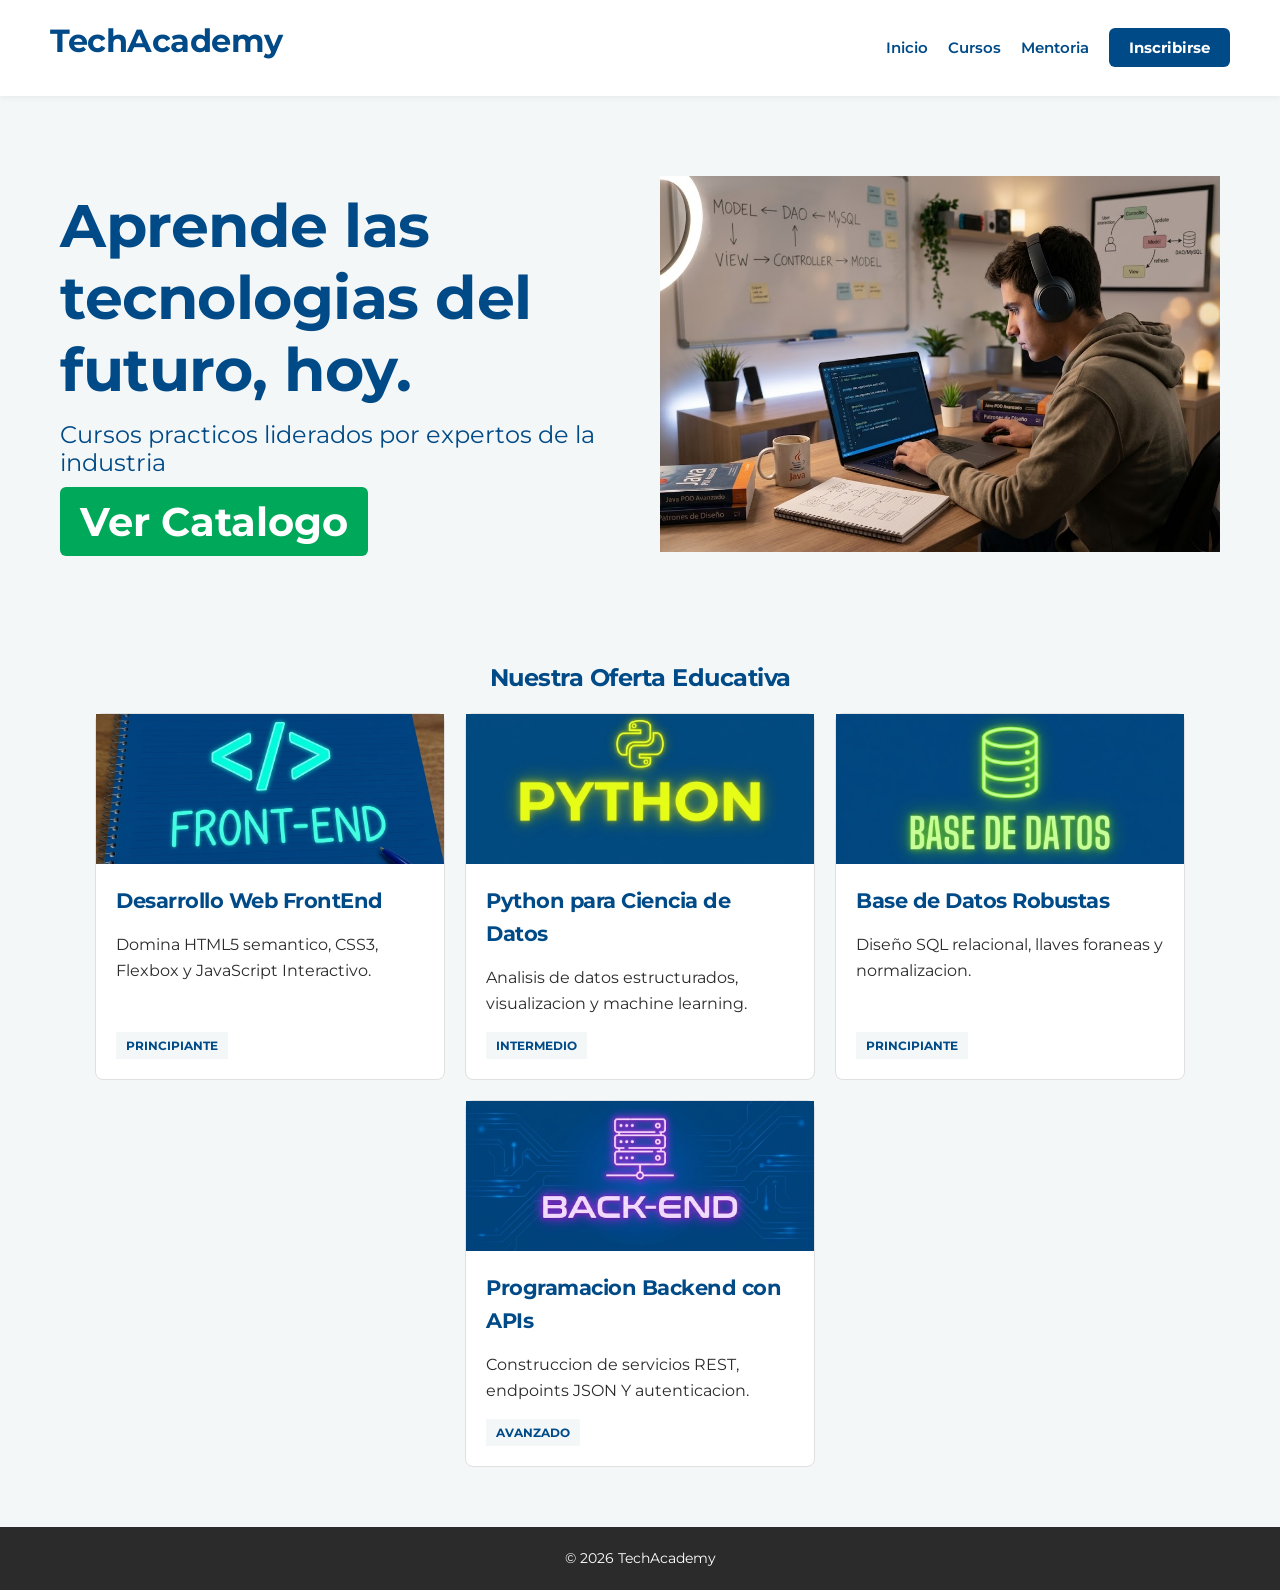
<file: index.html>
<!DOCTYPE html>
<html lang="es">
<head>
    <meta charset="UTF-8">
    <meta name="viewport" content="width=device-width, initial-scale=1.0">
    <link rel="stylesheet" href="css/miEstilo.css">
    <title>TechAcademy</title>
    <link rel="preconnect" href="https://fonts.googleapis.com">
<link rel="preconnect" href="https://fonts.gstatic.com" crossorigin>
<link href="https://fonts.googleapis.com/css2?family=Montserrat:ital,wght@0,100..900;1,100..900&display=swap" rel="stylesheet"> 
</head>
<body>
    <!--encabezado-->
    <header>
        <div id="logo"> 
            <h1>TechAcademy</h1>
        </div>
        <nav class="navPrincipal">
            <ul>
                <li><a href="index.html">Inicio</a></li>
                <li><a href="cursos.html">Cursos</a></li>
                <li><a href="mentoria.html">Mentoria</a></li>
                <li><a href="inscripcion.html" id="btn_destacado">Inscribirse</a></li>
            </ul>
        </nav>
    </header>
    <!--contenido principal-->
    <main class="contenedor_principal">

        <section class="tec">
        <section class="tec_contenido">

            <h2>Aprende las tecnologias del futuro, hoy.</h2>
            <p>Cursos practicos liderados por expertos de la industria</p>
            <a href="" id="btn_accion">Ver Catalogo</a>
        </section>
        <section class="imagen">
            <img src="images/img1.jpg" alt="Estudiante Programador">
        </section>
        </section>
        <section id="catalogo">
            <h2>Nuestra Oferta Educativa</h2>
            <div class="grid_cursos">
                <article class="tarjeta_curso">
                   <img src="images/img2.jpg" alt="FronEnd">
                   <div class="info_curso">
                    <h3>Desarrollo  Web FrontEnd</h3>
                    <p>Domina HTML5 semantico, CSS3, Flexbox y JavaScript Interactivo.</p>
                    <span class="nivel">Principiante</span>
                   </div> 
                   <div class></div>
                </article>

                <article class="tarjeta_curso">
                   <img src="images/img3.jpg" alt="Python">
                   <div class="info_curso">
                    <h3>Python para Ciencia de Datos</h3>
                    <p>Analisis de datos estructurados, visualizacion y machine learning.</p>
                    <span class="nivel">Intermedio</span>
                   </div> 
                   <div class></div>
                </article>

                <article class="tarjeta_curso">
                   <img src="images/img4.jpg" alt="Base de Datos">
                   <div class="info_curso">
                    <h3>Base de Datos Robustas</h3>
                    <p>Diseño SQL relacional, llaves foraneas y normalizacion.</p>
                    <span class="nivel">Principiante</span>
                   </div> 
                   <div class></div>
                </article>

                <article class="tarjeta_curso">
                   <img src="images/img5.jpg" alt="Backend con APIs">
                   <div class="info_curso">
                    <h3>Programacion Backend con APIs</h3>
                    <p>Construccion de servicios REST, endpoints JSON Y autenticacion.</p>
                    <span class="nivel">Avanzado</span>
                   </div> 
                   <div class></div>
                </article>

            </div>
        </section>
    </main>
    <footer>
        <p>&copy; 2026 TechAcademy</p>
    </footer>
</body>
</html>
</file>
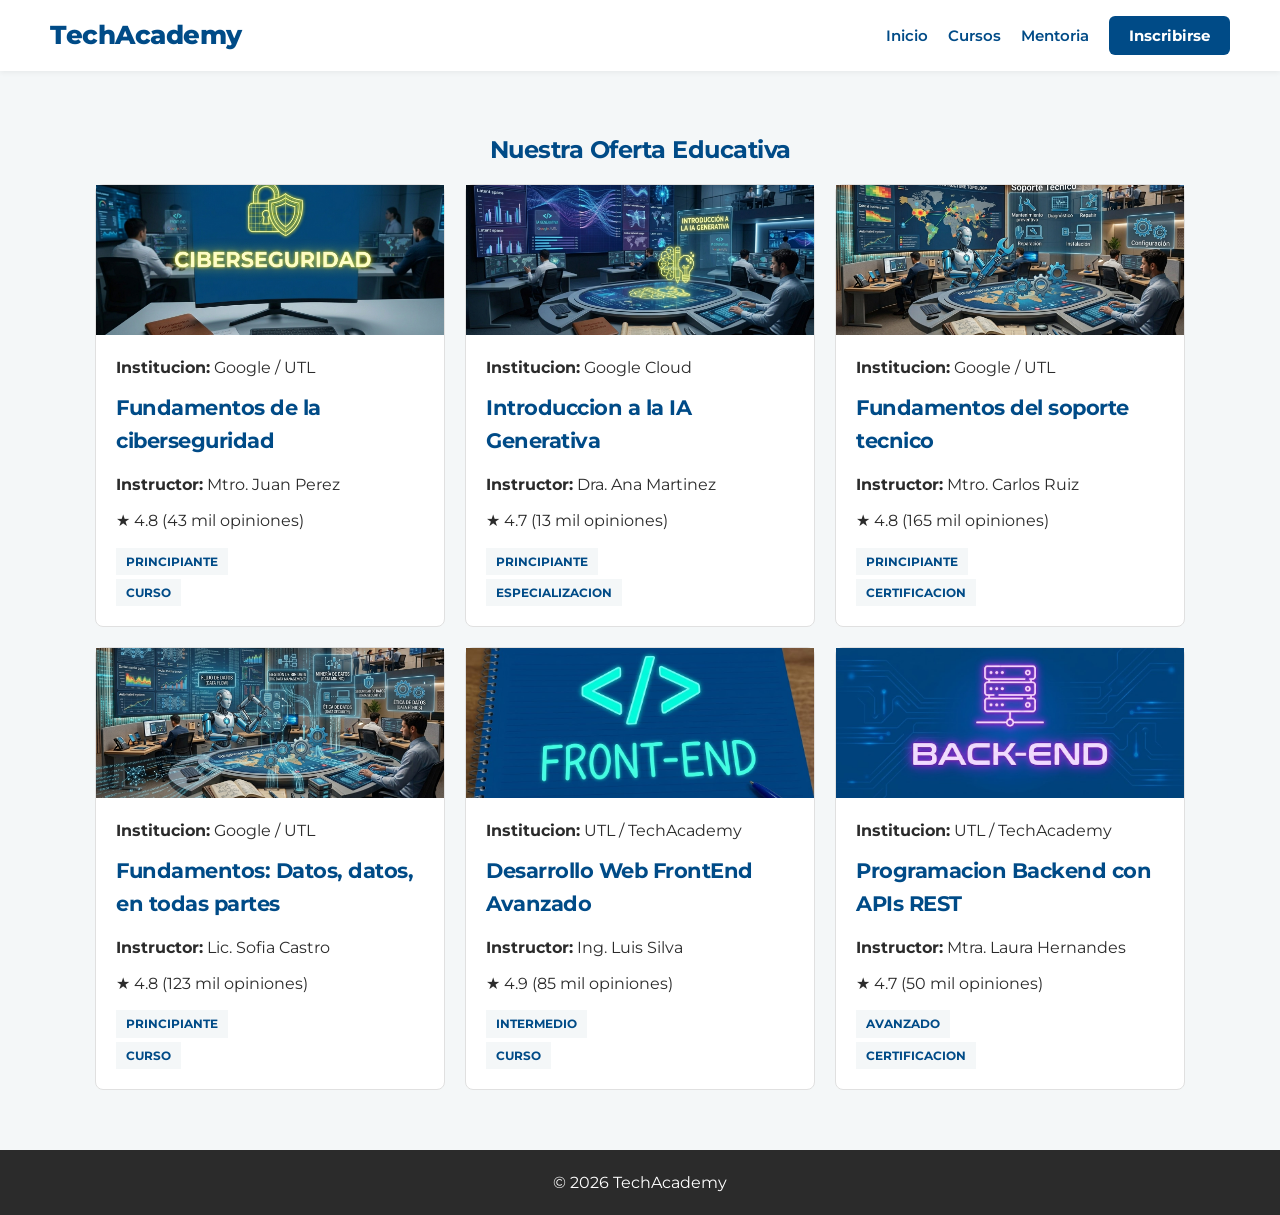
<file: cursos.html>
<!DOCTYPE html>
<html lang="es">
<head>
    <meta charset="UTF-8">
    <meta name="viewport" content="width=device-width, initial-scale=1.0">
    <link rel="stylesheet" href="css/cEstilo.css">
    <title>Cursos - TechAcademy</title>
    <link rel="preconnect" href="https://fonts.googleapis.com">
    <link rel="preconnect" href="https://fonts.gstatic.com" crossorigin>
    <link href="https://fonts.googleapis.com/css2?family=Montserrat:ital,wght@0,100..900;1,100..900&display=swap" rel="stylesheet"> 
</head>
<body>
    <!-- Encabezado -->
    <header>
        <div id="logo">
            <h1>TechAcademy</h1>
        </div>
        <nav class="navPrincipal">
            <ul>
                <li><a href="index.html">Inicio</a></li>
                <li><a href="cursos.html">Cursos</a></li>
                <li><a href="mentoria.html">Mentoria</a></li>
                <li><a href="inscripcion.html" id="btn_destacado">Inscribirse</a></li>
            </ul>
        </nav>
    </header>

    <main class="contenedor_principal">
        <section id="catalogo">
            <h2>Nuestra Oferta Educativa</h2>

            <div class="grid_cursos">

                <!-- Curso 1 -->
                <article class="tarjeta_curso">
                    <img src="images/img6.jpg" alt="Fundamentos de Ciberseguridad">
                    <div class="info_curso">
                        <p><strong>Institucion:</strong> Google / UTL</p>
                        <h3>Fundamentos de la ciberseguridad</h3>
                        <p><strong>Instructor:</strong> Mtro. Juan Perez</p>
                        <p>★ 4.8 (43 mil opiniones)</p>
                        <span class="nivel">Principiante</span>
                        <span class="nivel">Curso</span>
                    </div>
                </article>

                <!-- Curso 2 -->
                <article class="tarjeta_curso">
                    <img src="images/img7.jpg" alt="IA Generativa">
                    <div class="info_curso">
                        <p><strong>Institucion:</strong> Google Cloud</p>
                        <h3>Introduccion a la IA Generativa</h3>
                        <p><strong>Instructor:</strong> Dra. Ana Martinez</p>
                        <p>★ 4.7 (13 mil opiniones)</p>
                        <span class="nivel">Principiante</span>
                        <span class="nivel">Especializacion</span>
                    </div>
                </article>

                <!-- Curso 3 -->
                <article class="tarjeta_curso">
                    <img src="images/img8.jpg" alt="Soporte Tecnico">
                    <div class="info_curso">
                        <p><strong>Institucion:</strong> Google / UTL</p>
                        <h3>Fundamentos del soporte tecnico</h3>
                        <p><strong>Instructor:</strong> Mtro. Carlos Ruiz</p>
                        <p>★ 4.8 (165 mil opiniones)</p>
                        <span class="nivel">Principiante</span>
                        <span class="nivel">Certificacion</span>
                    </div>
                </article>

                <!-- Curso 4 -->
                <article class="tarjeta_curso">
                    <img src="images/img9.jpg" alt="Ciencia de Datos">
                    <div class="info_curso">
                        <p><strong>Institucion:</strong> Google / UTL</p>
                        <h3>Fundamentos: Datos, datos, en todas partes</h3>
                        <p><strong>Instructor:</strong> Lic. Sofia Castro</p>
                        <p>★ 4.8 (123 mil opiniones)</p>
                        <span class="nivel">Principiante</span>
                        <span class="nivel">Curso</span>
                    </div>
                </article>

                <!-- Curso 5 -->
                <article class="tarjeta_curso">
                    <img src="images/img2.jpg" alt="Desarrollo Web FrontEnd">
                    <div class="info_curso">
                        <p><strong>Institucion:</strong> UTL / TechAcademy</p>
                        <h3>Desarrollo Web FrontEnd Avanzado</h3>
                        <p><strong>Instructor:</strong>  Ing. Luis Silva</p>
                        <p>★ 4.9 (85 mil opiniones)</p>
                        <span class="nivel">Intermedio</span>
                        <span class="nivel">Curso</span>
                    </div>
                </article>

                <!-- Curso 6 -->
                <article class="tarjeta_curso">
                    <img src="images/img5.jpg" alt="Backend y APIs">
                    <div class="info_curso">
                        <p><strong>Institucion:</strong> UTL / TechAcademy</p>
                        <h3>Programacion Backend con APIs REST</h3>
                        <p><strong>Instructor:</strong> Mtra. Laura Hernandes</p>
                        <p>★ 4.7 (50 mil opiniones)</p>
                        <span class="nivel">Avanzado</span>
                        <span class="nivel">Certificacion</span>
                    </div>
                </article>

            </div>
        </section>
    </main>

    <footer>
        <p>&copy; 2026 TechAcademy</p>
    </footer>
</body>
</html>
</file>
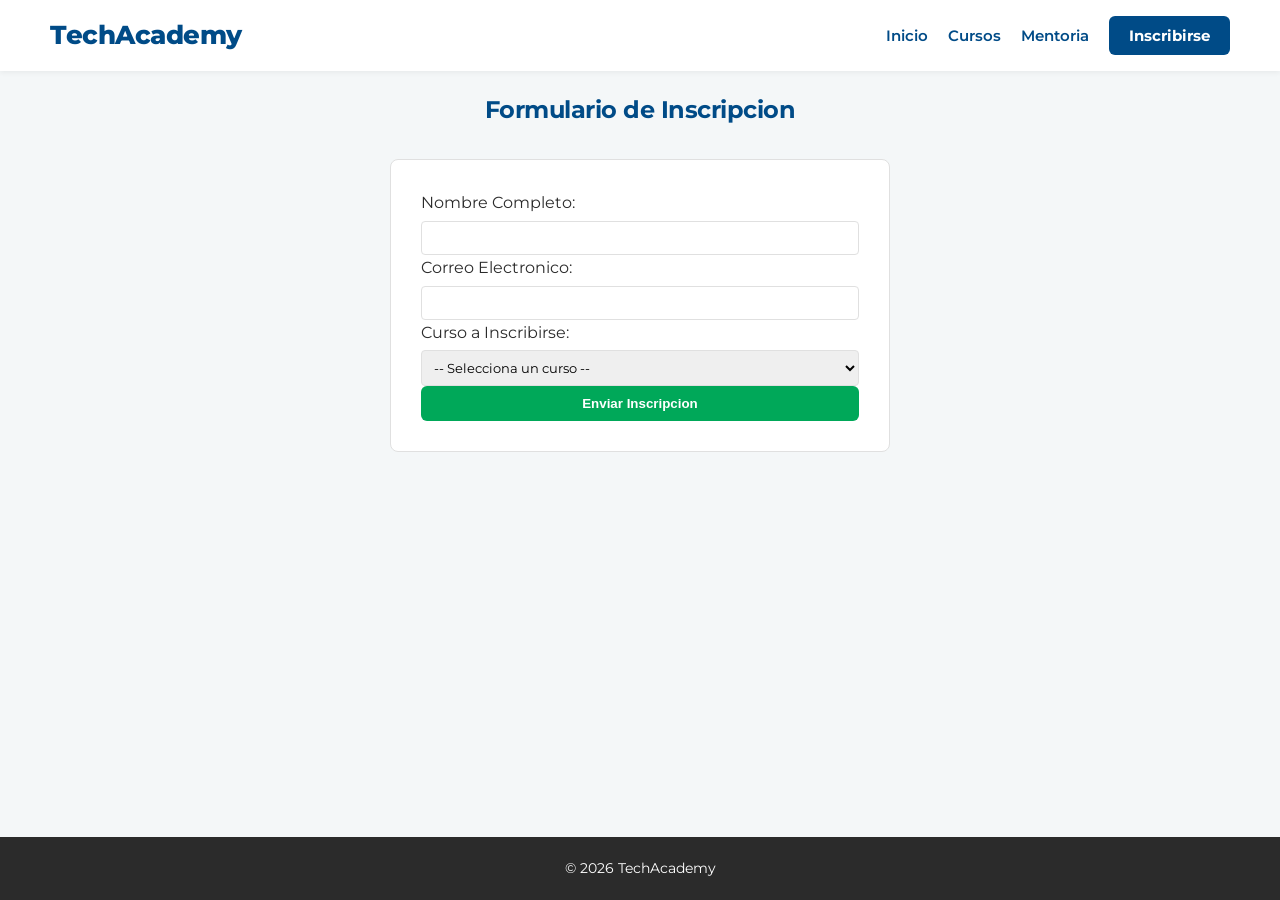
<file: inscripcion.html>
<!DOCTYPE html>
<html lang="es">
<head>
    <meta charset="UTF-8">
    <meta name="viewport" content="width=device-width, initial-scale=1.0">
    <link rel="stylesheet" href="css/mEstilo.css">
    <title>Inscripcion - TechAcademy</title>
    <link rel="preconnect" href="https://fonts.googleapis.com">
    <link rel="preconnect" href="https://fonts.gstatic.com" crossorigin>
    <link href="https://fonts.googleapis.com/css2?family=Montserrat:ital,wght@0,100..900;1,100..900&display=swap" rel="stylesheet"> 
</head>
<body>
    <header>
        <div id="logo">
            <h1>TechAcademy</h1>
        </div>
        <nav class="navPrincipal">
            <ul>
                <li><a href="index.html">Inicio</a></li>
                <li><a href="cursos.html">Cursos</a></li>
                <li><a href="mentoria.html">Mentoria</a></li>
                <li><a href="inscripcion.html" id="btn_destacado">Inscribirse</a></li>
            </ul>
        </nav>
    </header>

    <main class="contenedor_principal">
        <section id="catalogo">
            <h2 class="titulo_centrado">Formulario de Inscripcion</h2>

            <form action="inscripcion.html" method="GET" class="formulario_inscripcion">
                
                <div class="campo_form">
                    <label for="nombre">Nombre Completo:</label>
                    <input type="text" id="nombre" name="nombre" required>
                </div>

                <div class="campo_form">
                    <label for="correo">Correo Electronico:</label>
                    <input type="email" id="correo" name="correo" required>
                </div>

                <div class="campo_form">
                    <label for="curso">Curso a Inscribirse:</label>
                    <select id="curso" name="curso" required>
                        <option value="">-- Selecciona un curso --</option>
                        <option value="ciberseguridad">Fundamentos de la Ciberseguridad</option>
                        <option value="ia">Introduccion a la IA Generativa</option>
                        <option value="soporte">Fundamentos del Soporte Tecnico</option>
                        <option value="datos">Fundamentos: Datos, datos, en todas partes</option>
                        <option value="frontend">Desarrollo Web FrontEnd Avanzado</option>
                        <option value="backend">Programacion Backend con APIs REST</option>
                        
                    </select>
                </div>

                <button type="submit" id="btn_accion" class="btn_enviar">Enviar Inscripcion</button>
            </form>
        </section>
    </main>

    <footer>
        <p>&copy; 2026 TechAcademy</p>
    </footer>
</body>
</html>
</file>
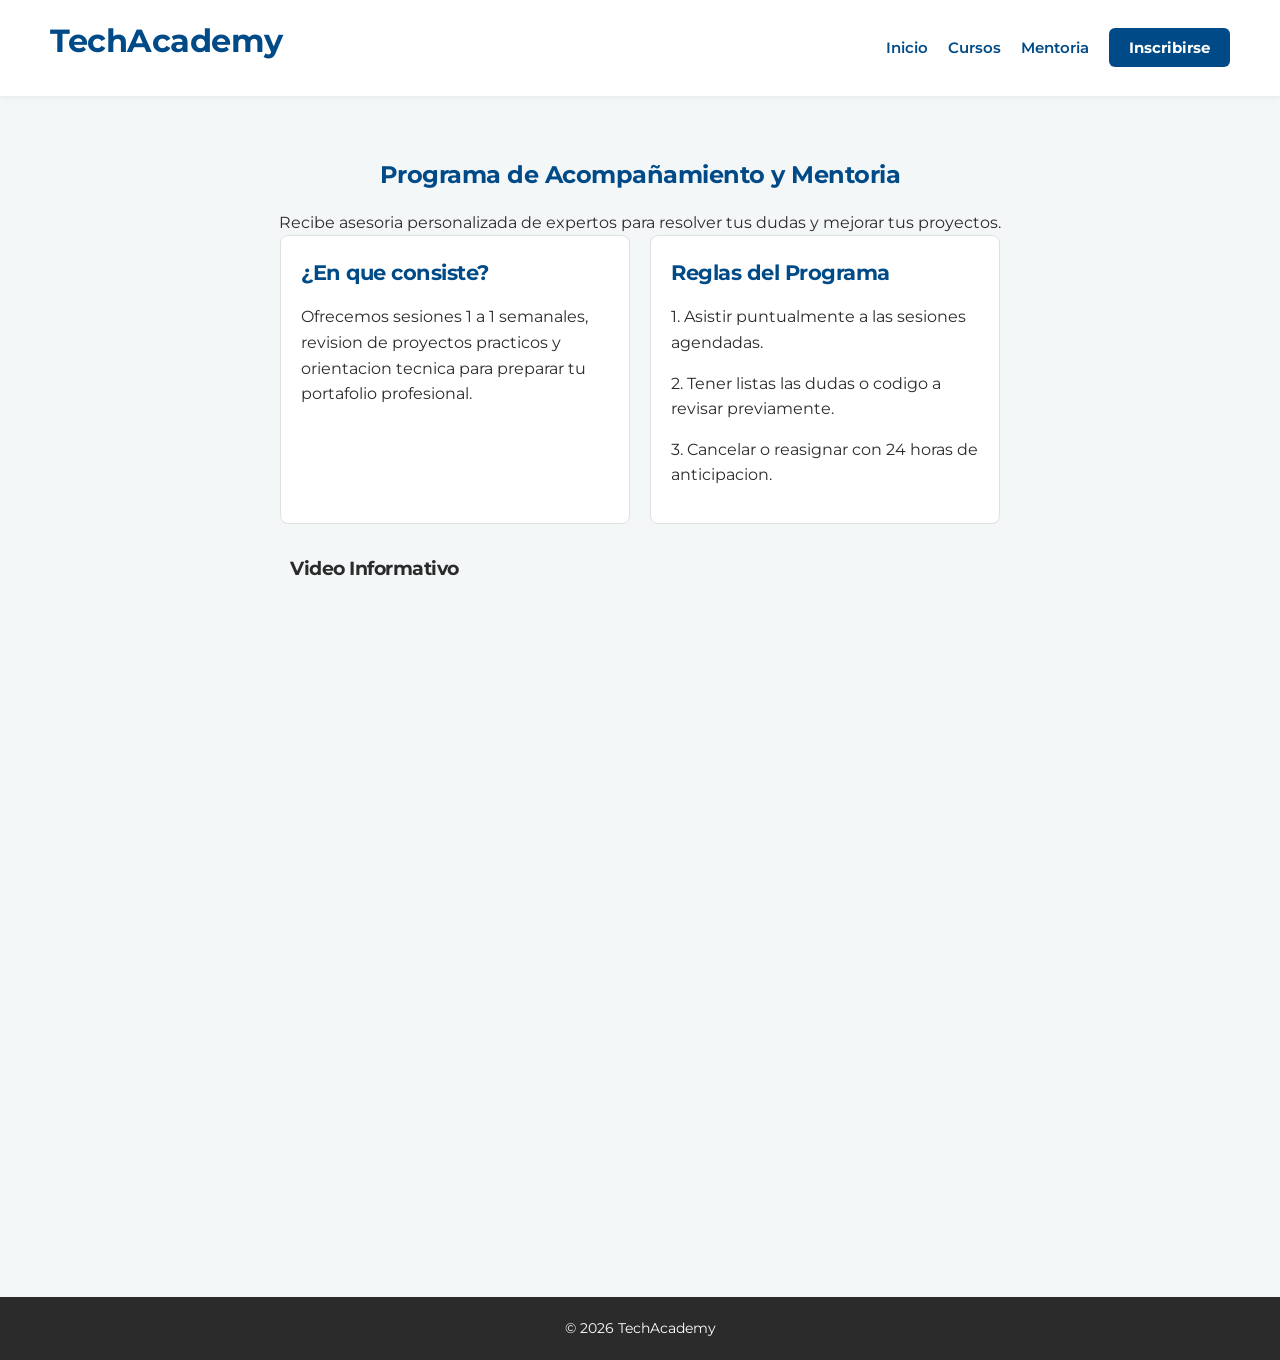
<file: mentoria.html>
<!DOCTYPE html>
<html lang="es">
<head>
    <meta charset="UTF-8">
    <meta name="viewport" content="width=device-width, initial-scale=1.0">
    <link rel="stylesheet" href="css/miEstilo.css">
    <title>Mentoria - TechAcademy</title>
    <link rel="preconnect" href="https://fonts.googleapis.com">
    <link rel="preconnect" href="https://fonts.gstatic.com" crossorigin>
    <link href="https://fonts.googleapis.com/css2?family=Montserrat:ital,wght@0,100..900;1,100..900&display=swap" rel="stylesheet"> 
</head>
<body>
    <header>
        <div id="logo">
            <h1>TechAcademy</h1>
        </div>
        <nav class="navPrincipal">
            <ul>
                <li><a href="index.html">Inicio</a></li>
                <li><a href="cursos.html">Cursos</a></li>
                <li><a href="mentoria.html">Mentoria</a></li>
                <li><a href="inscripcion.html" id="btn_destacado">Inscribirse</a></li>
            </ul>
        </nav>
    </header>

    <main class="contenedor_principal">
        <section id="catalogo">
            <h2>Programa de Acompañamiento y Mentoria</h2>
            <p>Recibe asesoria personalizada de expertos para resolver tus dudas y mejorar tus proyectos.</p>

            <div class="grid_cursos">
                <article class="tarjeta_curso">
                    <div class="info_curso">
                        <h3>¿En que consiste?</h3>
                        <p>Ofrecemos sesiones 1 a 1 semanales, revision de proyectos practicos y orientacion tecnica para preparar tu portafolio profesional.</p>
                    </div>
                </article>

                <article class="tarjeta_curso">
                    <div class="info_curso">
                        <h3>Reglas del Programa</h3>
                        <p>1. Asistir puntualmente a las sesiones agendadas.</p>
                        <p>2. Tener listas las dudas o codigo a revisar previamente.</p>
                        <p>3. Cancelar o reasignar con 24 horas de anticipacion.</p>
                    </div>
                </article>
            </div>

            <!-- video extraido de youtube -->
            <div class="contenedor_video">
                <h3>Video Informativo</h3>
                    <iframe width="560" height="315" src="https://www.youtube.com/embed/V2JNDpapL8s?si=8U96107le56zhIj2" 
                    title="YouTube video player" frameborder="0" allow="accelerometer; autoplay; clipboard-write; encrypted-media; gyroscope; picture-in-picture; web-share"
                     referrerpolicy="strict-origin-when-cross-origin" allowfullscreen>
                    </iframe>
            </div>
        </section>
    </main>

    <footer>
        <p>&copy; 2026 TechAcademy</p>
    </footer>
</body>
</html>
</file>
<file: css/miEstilo.css>
/*Recurso con fuente descargada*/
@font-face{
    font-family: 'OpenDescargada';
    src: url('../fonts/OpenSans-Regular.ttf') format('woff2');
}

:root{
    --color_principal:#004b87;
    --color_secundario:#00a859;
    --color_obscuro:#2b2b2b;
    --color_claro: #fff;
    --color_fondo:#f4f7f8;
    --color_borde:#e0e0e0;

    --fuente_titulos:'Montserrat';
    --fuente_cuerpo:'OpenDescargada';
}

*{
    box-sizing: border-box;
    margin: 0;
    padding: 0;
}

body{
    background-color: var(--color_fondo);
    color: var(--color_obscuro);
    line-height: 1.6;
    font-family: var(--fuente_titulos);
}

ul{
    list-style: none;
}
a{
    text-decoration: none;
    font-family: var(--fuente_titulos);

}
header{
    display: flex; 
    background-color: var(--color_claro);
    justify-content: space-between;
    align-items: center;
    box-shadow: 0 2px 5px rgba(0,0,0,0.05);
    /*PARA MENU PEGAJOSO*/
    top:0;
    position: sticky;
    z-index: 1000;
    padding: 15px 50px;
    color: var(--color_principal);
}
nav{
    display: flex;
}
nav ul{
    display: flex;
    gap: 20px;
    align-items: center;
}
nav a{
    font-size: 0.95rem;
    font-weight: 600;
    color: inherit;
}
nav a:hover{
    color: var(--color_principal);
}
.logo h1{
    color: var(--color_principal);
    font-size: 1.6rem;
    font-weight: 800;
    margin-bottom: 0;
}
h1,h2,h3{
    font-family: var(--fuente_titulos);
    font-weight: 700;
    letter-spacing: -0.5px;/*APACHURRA EL TEXTO*/
    margin-bottom: 15px;
}
#btn_destacado, #btn_accion{
    padding: 10px 20px;
    border-radius: 6px;
    font-weight: 700;
    
}
#btn_destacado{
    background-color: var(--color_principal);
    color: var(--color_claro)
}
#btn_accion{
    background-color: var(--color_secundario);
    color: var(--color_claro)
}
#btn_accion:hover{
    background-color: var(--color_principal);
    color: var(--color_claro)
}
#btn_destacado:hover{
    background-color: var(--color_claro);
    color: var(--color_principal)
}
.contenedor_principal{
    max-width: 1200px;
    margin: 0 auto;
    padding: 20px;
}

.tec{
    display: flex;
    align-items: center;
    gap: 40px;
    padding: 60px 0;
    flex-wrap: wrap;

}

.tec_contenido, .imagen{
    flex: 1 1 300px;
}
.tec_contenido{
    font-size: 2.5rem;
    color:var(--color_principal);
    line-height: 1.2;
}
.tec_contenido p{
    font-size: 1.5rem;
    margin-bottom: 20px;
}
img{width: 100%;}

#catalogo{
    padding: 40px 0;
}

#catalogo h2{
    text-align: center;
    color: var(--color_principal);
}
.grid_cursos{
    display: flex;
    flex-wrap: wrap;
    gap: 20px;
    justify-content: center;
}
.tarjeta_curso{
    background-color: var(--color_claro);
    border: 1px solid var(--color_borde);
    border-radius: 8px;
    flex: 1 1 280px;
    max-width: 350px;
    display: flex;
    flex-direction: column;
    transition: transform 0.5s ease, box-shadow 0.5s ease;
}
.tarjeta_curso:hover{
    transform: translateY(-5px);
    box-shadow: 0 6px 18px rgba(0,0,0,0.08);
}
.tarjeta_curso img{
    width: 100%;
    height: 150px;
    object-fit: cover;
}
.info_curso{
    padding: 20px;
    flex-grow: 1;
    display: flex;
    flex-direction: column;
}
.info_curso h3{
    font-size: 1.3rem;
    color: var(--color_principal);

}
.info_curso p{
    margin-bottom: 15px;
    flex-grow: 1;
    color: var(--color_obscuro);
}
.nivel{
    background-color: var(--color_fondo);
    color: var(--color_principal);
    font-family: var(--fuente_titulos);
    padding: 4px 10px;
    font-size: 0.75rem;
    font-weight: 700;
    text-transform: uppercase;
    align-self: flex-start;
}

/*fooder*/
footer{
    background-color: var(--color_obscuro);
    color: var(--color_claro);
    text-align: center;
    padding: 20px;
    font-size: 0.9rem;
}

#catalogo h2, 
#catalogo > p {
    text-align: center;
}

.contenedor_video {
    position: relative;
    width: 100%;
    max-width: 700px;
    margin: 30px auto;
    padding-bottom: 56.25%; 
    height: 0;
    overflow: hidden;
}

.video_mentoria {
    position: absolute;
    top: 0;
    left: 0;
    width: 100%;
    height: 100%;
    border: 0;
    border-radius: 8px;
}
</file>
<file: css/cEstilo.css>
@font-face{
    font-family: 'OpenDescargada';
    src: url('../fonts/OpenSans-Regular.ttf') format('woff2');
}

:root{
    --color_principal: #004b87;
    --color_secundario: #00a859;
    --color_obscuro: #2b2b2b;
    --color_claro: #fff;
    --color_fondo: #f4f7f8;
    --color_borde: #e0e0e0;

    --fuente_titulos: 'Montserrat';
    --fuente_cuerpo: 'OpenDescargada';
}

*{
    box-sizing: border-box;
    margin: 0;
    padding: 0;
}

body{
    background-color: var(--color_fondo);
    color: var(--color_obscuro);
    line-height: 1.6;
    font-family: var(--fuente_titulos);

    /* PARA EMPUJAR EL FOOTER HASTA ABAJO */
    min-height: 100vh;
    display: flex;
    flex-direction: column;
}

ul{
    list-style: none;
}

a{
    text-decoration: none;
    font-family: var(--fuente_titulos);
}

header{
    display: flex;
    background-color: var(--color_claro);
    justify-content: space-between;
    align-items: center;
    box-shadow: 0 2px 5px rgba(0,0,0,0.05);
    top: 0;
    position: sticky;
    z-index: 1000;
    padding: 15px 50px;
    color: var(--color_principal);
}

nav{
    display: flex;
}

nav ul{
    display: flex;
    gap: 20px;
    align-items: center;
}

nav a{
    font-size: 0.95rem;
    font-weight: 600;
    color: inherit;
}

nav a:hover{
    color: var(--color_principal);
}

#logo h1{
    color: var(--color_principal);
    font-size: 1.6rem;
    font-weight: 800;
    margin-bottom: 0;
}

h1, h2, h3{
    font-family: var(--fuente_titulos);
    font-weight: 700;
    letter-spacing: -0.5px;
    margin-bottom: 15px;
}

#btn_destacado, #btn_accion{
    padding: 10px 20px;
    border-radius: 6px;
    font-weight: 700;
}

#btn_destacado{
    background-color: var(--color_principal);
    color: var(--color_claro);
}

#btn_accion{
    background-color: var(--color_secundario);
    color: var(--color_claro);
}

#btn_accion:hover{
    background-color: var(--color_principal);
    color: var(--color_claro);
}

#btn_destacado:hover{
    background-color: var(--color_claro);
    color: var(--color_principal);
}

.contenedor_principal{
    max-width: 1200px;
    margin: 0 auto;
    padding: 20px;
    width: 100%;
    flex: 1; 
}

img{
    width: 100%;
}

#catalogo{
    padding: 40px 0;
}

#catalogo h2{
    text-align: center;
    color: var(--color_principal);
}

.grid_cursos{
    display: flex;
    flex-wrap: wrap;
    gap: 20px;
    justify-content: center;
}

.tarjeta_curso{
    background-color: var(--color_claro);
    border: 1px solid var(--color_borde);
    border-radius: 8px;
    flex: 1 1 280px;
    max-width: 350px;
    display: flex;
    flex-direction: column;
    transition: transform 0.5s ease, box-shadow 0.5s ease;
}

.tarjeta_curso:hover{
    transform: translateY(-5px);
    box-shadow: 0 6px 18px rgba(0,0,0,0.08);
}

.tarjeta_curso img{
    width: 100%;
    height: 150px;
    object-fit: cover;
}

.info_curso{
    padding: 20px;
    flex-grow: 1;
    display: flex;
    flex-direction: column;
}

.info_curso h3{
    font-size: 1.3rem;
    color: var(--color_principal);
}

.info_curso p{
    margin-bottom: 10px;
    color: var(--color_obscuro);
}

.nivel{
    background-color: var(--color_fondo);
    color: var(--color_principal);
    font-family: var(--fuente_titulos);
    padding: 4px 10px;
    font-size: 0.75rem;
    font-weight: 700;
    text-transform: uppercase;
    align-self: flex-start;
    margin-top: 4px;
}

/* FOOTER */
footer{
    background-color: var(--color_obscuro);
    color: var(--color_claro);
    text-align: center;
    padding: 20px;
    font-size: 1rem;
}
</file>
<file: css/mEstilo.css>
@font-face{
    font-family: 'OpenDescargada';
    src: url('../fonts/OpenSans-Regular.ttf') format('woff2');
}

:root{
    --color_principal: #004b87;
    --color_secundario: #00a859;
    --color_obscuro: #2b2b2b;
    --color_claro: #fff;
    --color_fondo: #f4f7f8;
    --color_borde: #e0e0e0;

    --fuente_titulos: 'Montserrat';
    --fuente_cuerpo: 'OpenDescargada';
}

*{
    box-sizing: border-box;
    margin: 0;
    padding: 0;
}

body{
    background-color: var(--color_fondo);
    color: var(--color_obscuro);
    line-height: 1.6;
    font-family: var(--fuente_titulos);

    min-height: 100vh;
    display: flex;
    flex-direction: column;
}

ul{
    list-style: none;
}

a{
    text-decoration: none;
    font-family: var(--fuente_titulos);
}

header{
    display: flex;
    background-color: var(--color_claro);
    justify-content: space-between;
    align-items: center;
    box-shadow: 0 2px 5px rgba(0,0,0,0.05);
    top: 0;
    position: sticky;
    z-index: 1000;
    padding: 15px 50px;
    color: var(--color_principal);
}

nav{
    display: flex;
}

nav ul{
    display: flex;
    gap: 20px;
    align-items: center;
}

nav a{
    font-size: 0.95rem;
    font-weight: 600;
    color: inherit;
}

nav a:hover{
    color: var(--color_principal);
}

#logo h1{
    color: var(--color_principal);
    font-size: 1.6rem;
    font-weight: 800;
    margin-bottom: 0;
}

h1, h2, h3{
    font-family: var(--fuente_titulos);
    font-weight: 700;
    letter-spacing: -0.5px;
    margin-bottom: 15px;
}

#btn_destacado, #btn_accion{
    padding: 10px 20px;
    border-radius: 6px;
    font-weight: 700;
}

#btn_destacado{
    background-color: var(--color_principal);
    color: var(--color_claro);
}

#btn_accion{
    background-color: var(--color_secundario);
    color: var(--color_claro);
    border: none;
    cursor: pointer;
    width: 100%;
}

#btn_accion:hover{
    background-color: var(--color_principal);
    color: var(--color_claro);
}

#btn_destacado:hover{
    background-color: var(--color_claro);
    color: var(--color_principal);
}

.contenedor_principal{
    max-width: 1200px;
    margin: 0 auto;
    padding: 20px;
    width: 100%;
    flex: 1; 
}

#catalogo h2{
    text-align: center;
    color: var(--color_principal);
}

.formulario_inscripcion {
    max-width: 500px;
    margin: 30px auto;
    background-color: var(--color_claro);
    padding: 30px;
    border: 1px solid var(--color_borde);
    border-radius: 8px;
}

.formulario_inscripcion input,
.formulario_inscripcion select {
    width: 100%;
    padding: 8px;
    margin-top: 5px;
    border: 1px solid var(--color_borde);
    border-radius: 4px;
    font-family: var(--fuente_titulos);
}

/* FOOTER */
footer{
    background-color: var(--color_obscuro);
    color: var(--color_claro);
    text-align: center;
    padding: 20px;
    font-size: 0.9rem;
}
</file>
